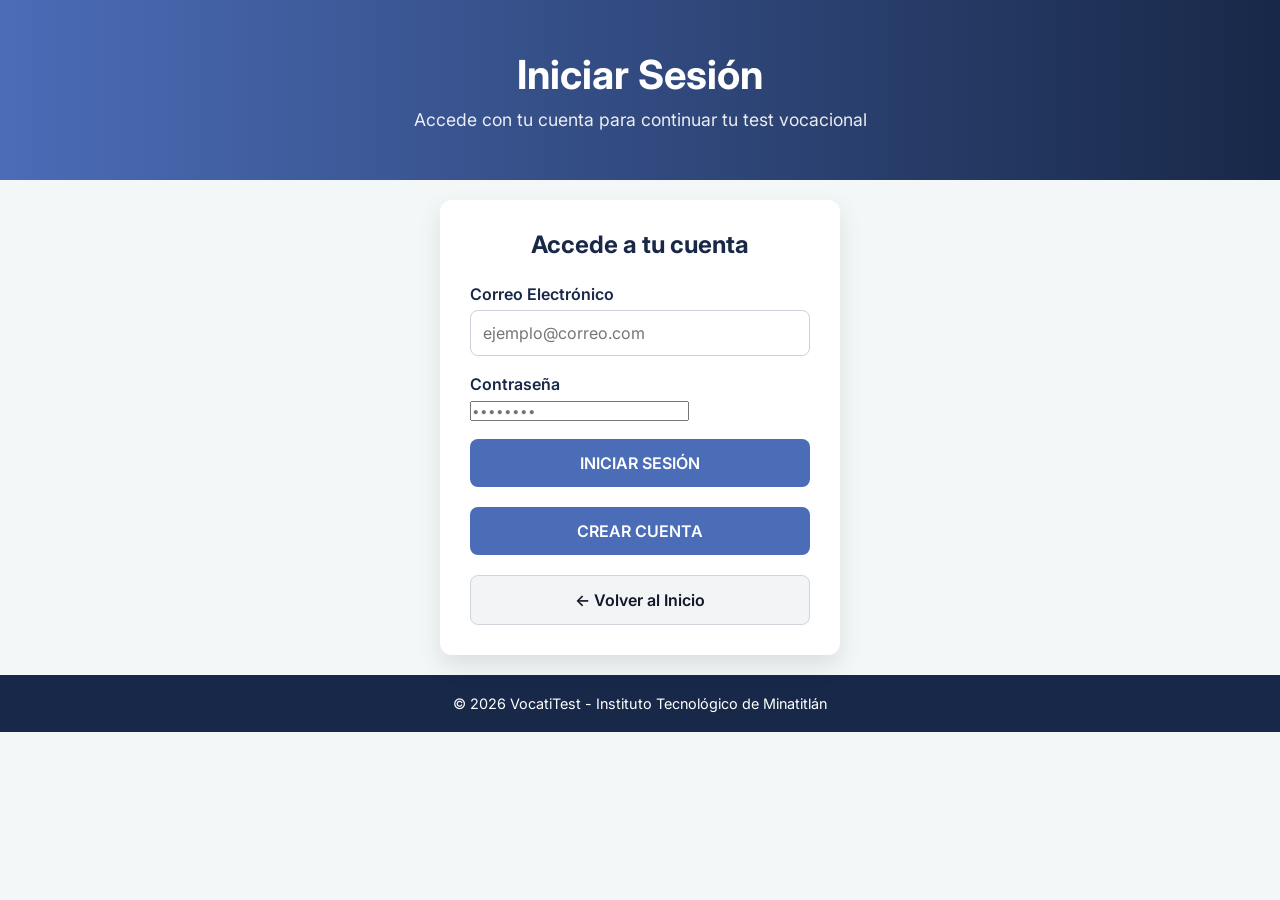
<file: cuenta.html>
<!DOCTYPE html>
<html lang="es">
<head>
    <meta charset="UTF-8">
    <title>VocatiTest - Iniciar Sesión</title>
    <meta name="viewport" content="width=device-width, initial-scale=1.0">

    <!-- Fuente -->
    <link href="https://fonts.googleapis.com/css2?family=Inter:wght@400;600;700&display=swap" rel="stylesheet">
    
    <!-- MISMA HOJA DE ESTILOS -->
    <link rel="stylesheet" href="estiloss.css">
</head>
<body>

<header class="hero-section">
    <h1>Iniciar Sesión</h1>
    <p>Accede con tu cuenta para continuar tu test vocacional</p>
</header>

<main>
    <form method="POST" action="login.php">
        <h2>Accede a tu cuenta</h2>

        <div class="input-group">
            <label for="email">Correo Electrónico</label>
            <input type="email" name="email" id="email" placeholder="ejemplo@correo.com" required>
        </div>

        <div class="input-group">
            <label for="password">Contraseña</label>
            <input type="password" name="password" id="password" placeholder="••••••••" required>
        </div>

        <!-- BOTÓN LOGIN -->
        <button type="submit">INICIAR SESIÓN</button>

        <br><br>

        <!-- IR A REGISTRO -->
        <button type="button" onclick="window.location.href='registro.php'">
            CREAR CUENTA
        </button>

        <br><br>

        <!-- VOLVER -->
        <button type="button" class="boton-volver" onclick="window.location.href='index.html'">
            &larr; Volver al Inicio
        </button>

    </form>
</main>

<footer>
    <p>&copy; 2026 VocatiTest - Instituto Tecnológico de Minatitlán</p>
</footer>

</body>
</html>
</file>
<file: estiloss.css>
/* RESET BÁSICO */
* {
    margin: 0;
    padding: 0;
    box-sizing: border-box;
    font-family: 'Inter', sans-serif;
}

body {
    background: #f4f7f8;
    color: #333;
}

/* HEADER */
header {
    text-align: center;
    padding: 50px 20px;
    background: linear-gradient(90deg, #4b6cb7, #182848);
    color: #fff;
}

header h1 {
    font-size: clamp(1.8rem, 5vw, 2.5rem);
    margin-bottom: 10px;
}

header p {
    font-size: clamp(0.9rem, 2.5vw, 1.1rem);
    opacity: 0.9;
}

/* FORMULARIO */
main {
    display: flex;
    justify-content: center;
    padding: 20px;
}

form {
    background: #fff;
    padding: 30px;
    border-radius: 12px;
    box-shadow: 0 10px 25px rgba(0,0,0,0.1);
    width: 100%;
    max-width: 400px;
}

form h2 {
    text-align: center;
    margin-bottom: 25px;
    color: #182848;
}

/* INPUTS */
.input-group {
    margin-bottom: 18px;
}

label {
    display: block;
    margin-bottom: 6px;
    font-weight: 600;
    color: #182848;
}

input[type="text"],
input[type="email"] {
    width: 100%;
    padding: 12px;
    border: 1px solid #ccd1d9;
    border-radius: 8px;
    font-size: 16px;
}

input:focus {
    outline: none;
    border-color: #4b6cb7;
    box-shadow: 0 0 5px rgba(75,108,183,0.4);
}

/* BOTONES GENERALES */
button {
    width: 100%;
    padding: 14px;
    background: #4b6cb7;
    color: #fff;
    border: none;
    border-radius: 8px;
    font-size: 1rem;
    font-weight: 600;
    cursor: pointer;
    transition: 0.3s;
}

button:hover {
    background: #182848;
}

/* 🔥 CONTENEDOR DE BOTONES (SOLUCIÓN DEFINITIVA) */
.grupo-botones {
    display: flex;
    flex-direction: column;
    margin-top: 10px;
}

/* separación REAL entre botones */
.grupo-botones button {
    margin-top: 15px;
}

/* quitar espacio al primero */
.grupo-botones button:first-child {
    margin-top: 0;
}

/* BOTÓN LOGIN */
.boton-login {
    background-color: #e0e0e0;
    color: #333;
}

.boton-login:hover {
    background-color: #bdbdbd;
    color: #fff;
}

/* BOTÓN VOLVER */
.boton-volver {
    background-color: #f3f4f6;
    color: #111827;
    border: 1px solid #d1d5db;
}

.boton-volver:hover {
    background-color: #e5e7eb;
}

/* IMÁGENES */
img {
    max-width: 100%;
    height: auto;
}

/* FOOTER */
footer {
    text-align: center;
    padding: 20px;
    background: #182848;
    color: #fff;
    font-size: 0.9rem;
}

/* RESPONSIVE */
@media (max-width: 768px) {
    header {
        padding: 40px 15px;
    }

    form {
        padding: 25px;
    }
}

@media (max-width: 480px) {
    form {
        padding: 20px;
    }
}
</file>
